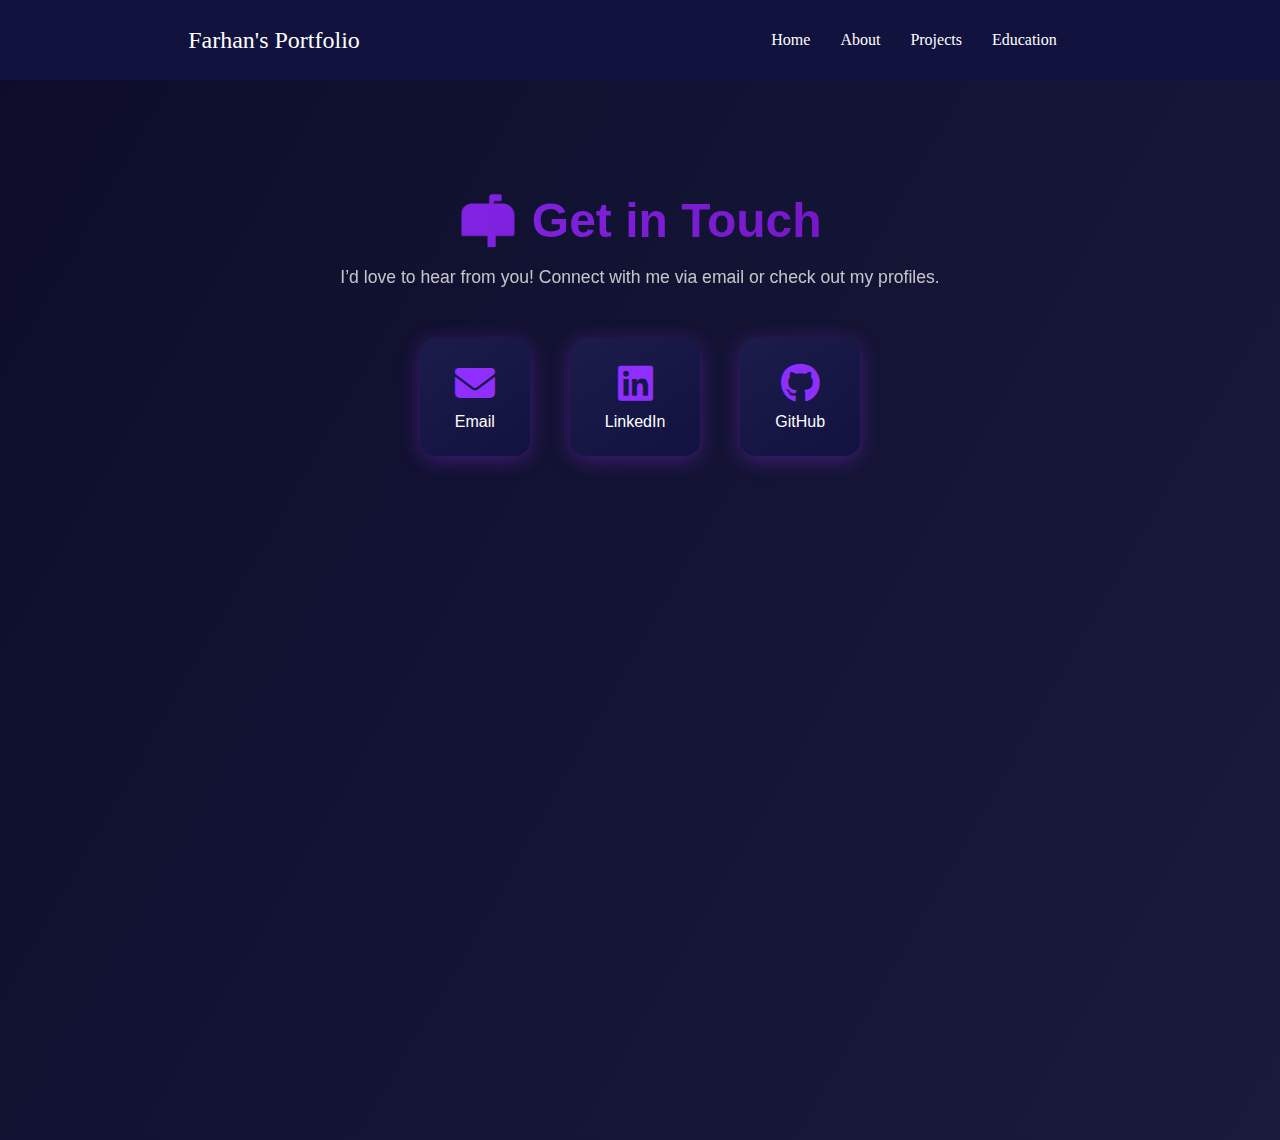
<file: contact.html>
<!DOCTYPE html>
<html lang="en">
<head>
<meta charset="UTF-8">
<meta name="viewport" content="width=device-width, initial-scale=1.0">
<title>Contact - Farhan</title>
<link rel="stylesheet" href="style.css">
<link rel="stylesheet" href="https://cdnjs.cloudflare.com/ajax/libs/font-awesome/6.4.0/css/all.min.css">
</head>

<body>
<header>
    <nav>
        <div class="left"><a href="index.html">Farhan's Portfolio</a></div>
        <div class="right">
            <ul>
                <li><a href="index.html">Home</a></li>
                <li><a href="about.html">About</a></li>
                <li><a href="projects.html">Projects</a></li>
                <li><a href="education.html">Education</a></li>
            </ul>
        </div>
    </nav>
</header>

<main>
<section class="contact-section">
    <h1 class="contact-title">📬 Get in Touch</h1>
    <p class="contact-subtitle">I’d love to hear from you! Connect with me via email or check out my profiles.</p>

    <div class="contact-grid">

        <a href="mailto:mfarhanmilyas44@gmail.com" class="contact-card email">
            <i class="fas fa-envelope"></i>
            <span>Email</span>
        </a>

        <a href="https://www.linkedin.com/in/farhan-ilyas-06550630b" target="_blank" class="contact-card linkedin">
            <i class="fab fa-linkedin"></i>
            <span>LinkedIn</span>
        </a>

        <a href="https://github.com/farhancode9988" target="_blank" class="contact-card github">
            <i class="fab fa-github"></i>
            <span>GitHub</span>
        </a>

    </div>
</section>
</main>

</body>
</html>
</file>
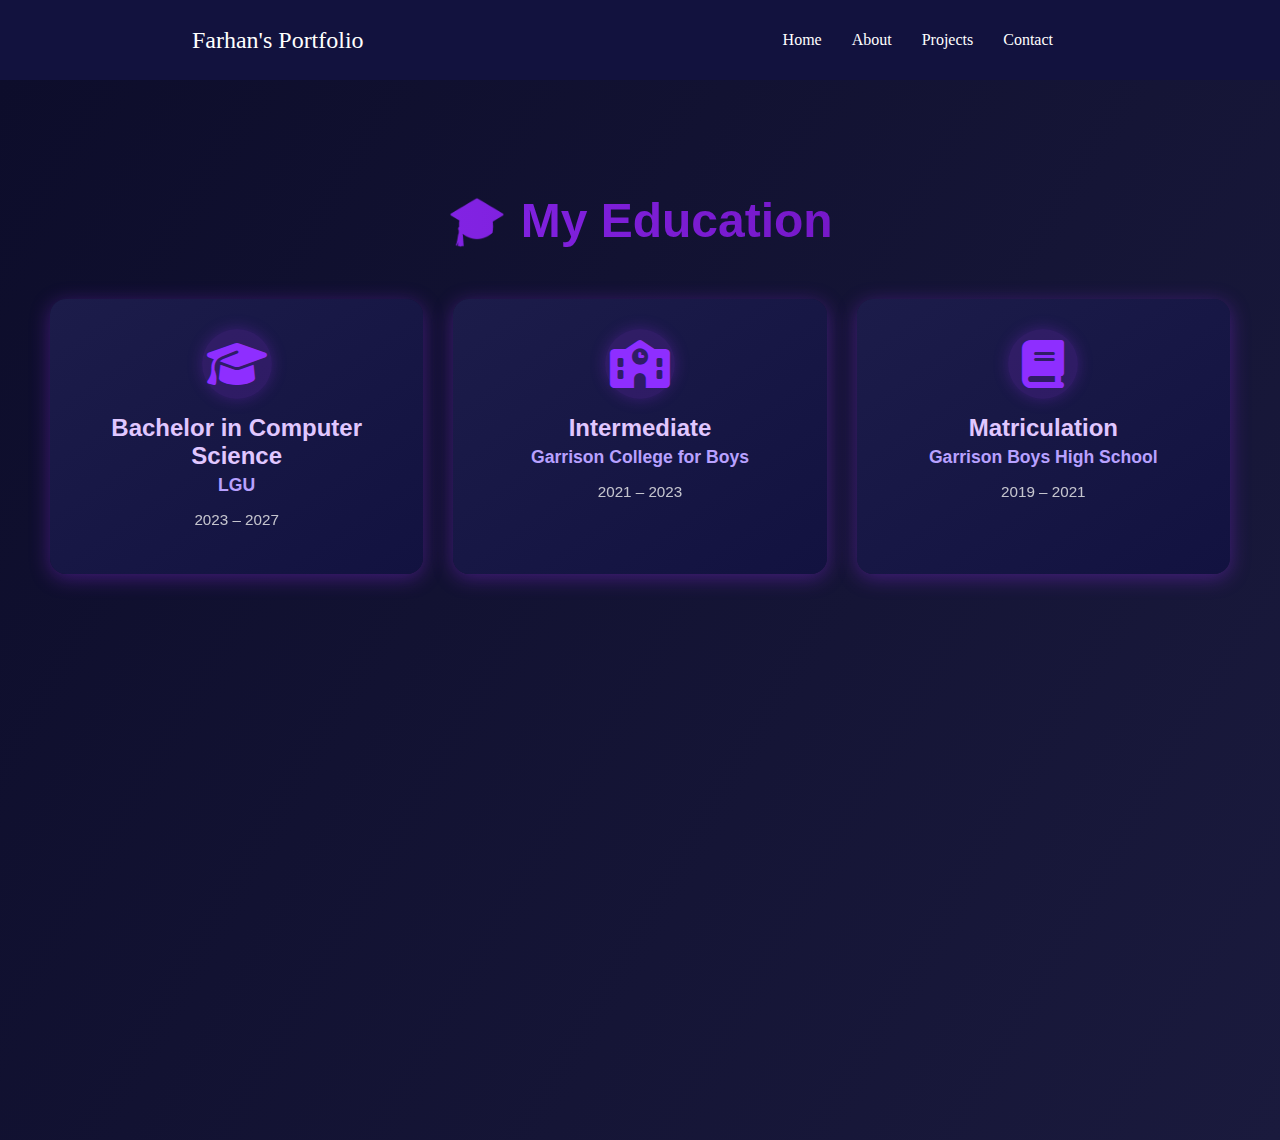
<file: education.html>
<!DOCTYPE html>
<html lang="en">
<head>
<meta charset="UTF-8">
<meta name="viewport" content="width=device-width, initial-scale=1.0">
<title>Education - Farhan</title>
<link rel="stylesheet" href="style.css">
<link rel="stylesheet" href="https://cdnjs.cloudflare.com/ajax/libs/font-awesome/6.4.0/css/all.min.css">
</head>

<body>
<header>
    <nav>
        <div class="left"><a href="index.html">Farhan's Portfolio</a></div>
        <div class="right">
            <ul>
                <li><a href="index.html">Home</a></li>
                <li><a href="about.html">About</a></li>
                <li><a href="projects.html">Projects</a></li>
                <li><a href="contact.html">Contact</a></li>
            </ul>
        </div>
    </nav>
</header>

<main>
<section class="education-section">
    <h1 class="education-title">🎓 My Education</h1>

    <div class="education-grid">

        <div class="education-card">
            <div class="edu-icon"><i class="fas fa-graduation-cap"></i></div>
            <h2>Bachelor in Computer Science</h2>
            <h3>LGU</h3>
            <p>2023 – 2027</p>
        </div>

        <div class="education-card">
            <div class="edu-icon"><i class="fas fa-school"></i></div>
            <h2>Intermediate</h2>
            <h3>Garrison College for Boys</h3>
            <p>2021 – 2023</p>
        </div>

        <div class="education-card">
            <div class="edu-icon"><i class="fas fa-book"></i></div>
            <h2>Matriculation</h2>
            <h3>Garrison Boys High School</h3>
            <p>2019 – 2021</p>
        </div>

    </div>
</section>
</main>

</body>
</html>
</file>
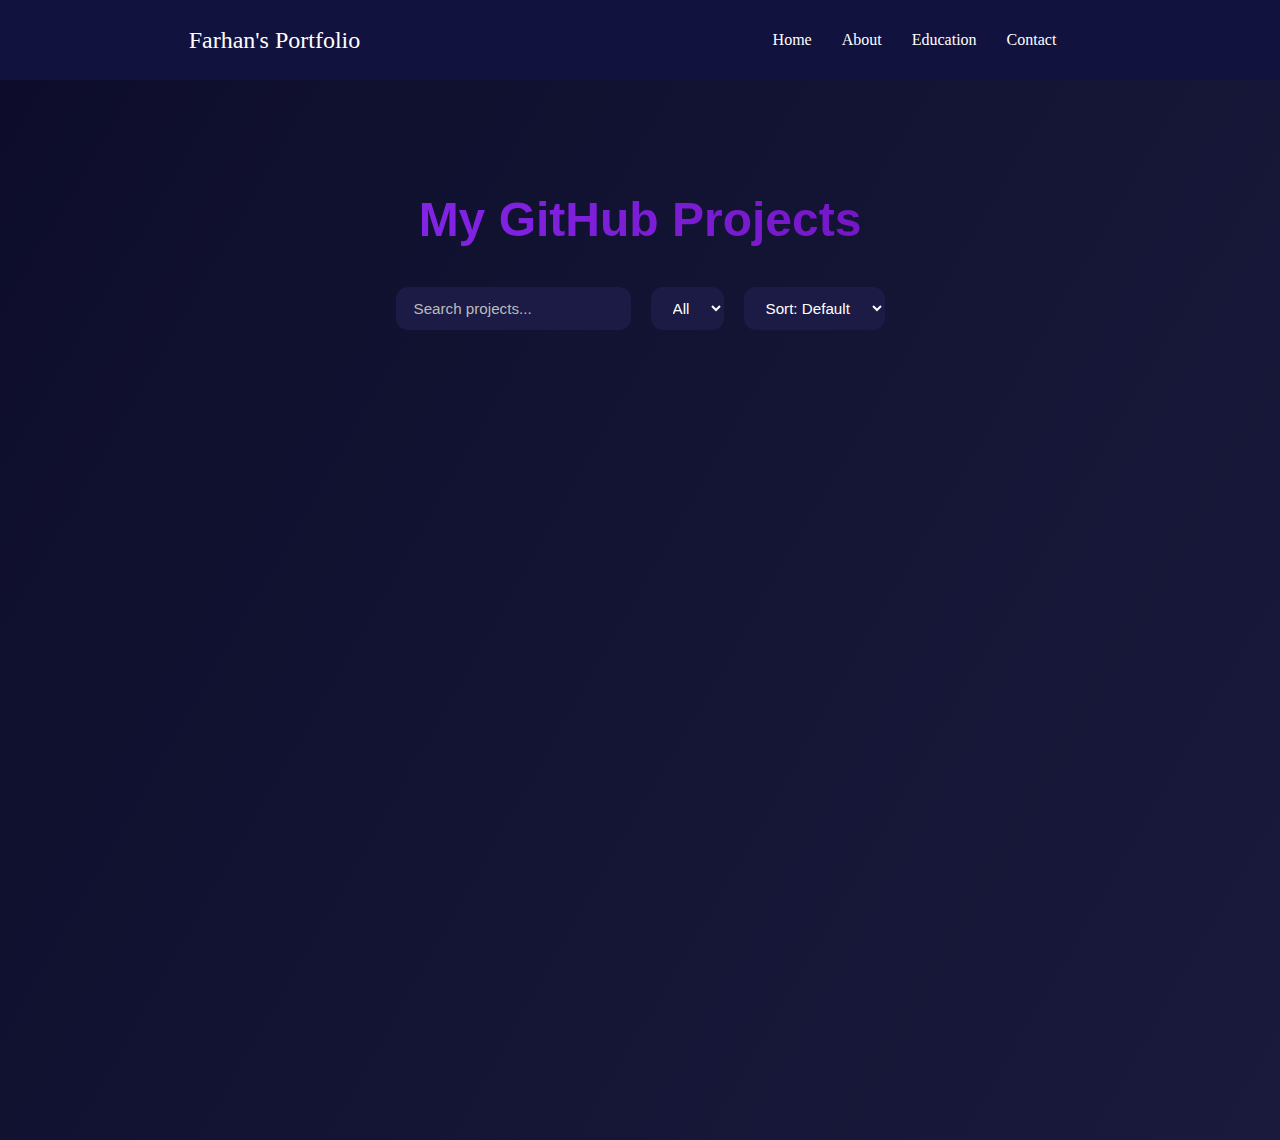
<file: projects.html>
<!DOCTYPE html>
<html lang="en">
<head>
<meta charset="UTF-8">
<meta name="viewport" content="width=device-width, initial-scale=1.0">
<title>Projects - Farhan</title>
<link rel="stylesheet" href="style.css">
<link rel="stylesheet" href="https://cdnjs.cloudflare.com/ajax/libs/font-awesome/6.4.0/css/all.min.css">
</head>

<body>
<header>
    <nav>
        <div class="left"><a href="index.html">Farhan's Portfolio</a></div>
        <div class="right">
            <ul>
                <li><a href="index.html">Home</a></li>
                <li><a href="about.html">About</a></li>
                <li><a href="education.html">Education</a></li>
                <li><a href="contact.html">Contact</a></li>
            </ul>
        </div>
    </nav>
</header>

<main>
<section class="project-section">
    <h1 class="project-title">My GitHub Projects</h1>

    <div class="project-controls">
        <input type="text" id="search" placeholder="Search projects...">
        <select id="filter">
            <option value="all">All</option>
        </select>
        <select id="sort">
            <option value="default">Sort: Default</option>
            <option value="stars">Sort: Stars</option>
        </select>
    </div>

    <div id="repos" class="project-grid"></div>
</section>
</main>

<script>
const repoContainer = document.getElementById("repos");
const searchInput = document.getElementById("search");
const filterSelect = document.getElementById("filter");
const sortSelect = document.getElementById("sort");
let allRepos = [];

fetch("https://api.github.com/users/farhancode9988/repos")
    .then(res => res.json())
    .then(data => {
        allRepos = data;
        loadFilters(data);
        displayRepos(data);
    });

// Populate language filter
function loadFilters(repos) {
    const langs = new Set(repos.map(r => r.language).filter(Boolean));
    langs.forEach(lang => {
        const opt = document.createElement("option");
        opt.value = lang;
        opt.textContent = lang;
        filterSelect.appendChild(opt);
    });
}

// Display repos as cards
function displayRepos(repos) {
    repoContainer.innerHTML = "";
    repos.forEach(repo => {
        const card = document.createElement("div");
        card.className = "project-card";

        // Determine live demo link if GitHub Pages exists
        let liveLink = repo.homepage ? `<a href="${repo.homepage}" target="_blank" class="live-btn"><i class="fas fa-external-link-alt"></i> Live Demo</a>` : "";

        // Tech icon (example: HTML, CSS, JS icons)
        let techIcon = "";
        switch(repo.language) {
            case "HTML": techIcon = `<i class="fab fa-html5 tech-icon" title="HTML"></i>`; break;
            case "CSS": techIcon = `<i class="fab fa-css3-alt tech-icon" title="CSS"></i>`; break;
            case "JavaScript": techIcon = `<i class="fab fa-js-square tech-icon" title="JavaScript"></i>`; break;
            case "Python": techIcon = `<i class="fab fa-python tech-icon" title="Python"></i>`; break;
            default: techIcon = `<i class="fas fa-code tech-icon" title="${repo.language || 'General'}"></i>`;
        }

        // Card HTML
        card.innerHTML = `
            <div class="card-header">
                <h3>${repo.name}</h3>
                <span class="tag">${repo.language || "General"}</span>
            </div>
            <p>${repo.description || "No description available"}</p>
            <div class="card-footer">
                ${techIcon}
                <a href="${repo.html_url}" target="_blank"><i class="fab fa-github"></i> GitHub</a>
                ${liveLink}
                <span class="stars"><i class="fas fa-star"></i> ${repo.stargazers_count}</span>
            </div>
        `;
        repoContainer.appendChild(card);
    });
}

// Apply filters + search + sort
function applyFilters() {
    const text = searchInput.value.toLowerCase();
    const lang = filterSelect.value;
    const sort = sortSelect.value;

    let filtered = allRepos.filter(repo => {
        const matchText = repo.name.toLowerCase().includes(text);
        const matchLang = lang === "all" || repo.language === lang;
        return matchText && matchLang;
    });

    if (sort === "stars") {
        filtered.sort((a, b) => b.stargazers_count - a.stargazers_count);
    }

    displayRepos(filtered);
}

searchInput.addEventListener("input", applyFilters);
filterSelect.addEventListener("change", applyFilters);
sortSelect.addEventListener("change", applyFilters);
</script>

</body>
</html>
</file>
<file: style.css>
body{
    background-color: rgb(0, 0, 33);    
    margin:0%;
}

/* Header */

nav{
    background-color: rgb(18, 18, 62);
    display: flex;
    align-items: center;
    justify-content: space-around;
    height: 80px;
}

nav ul{
    list-style-type: none;
    display: flex;
    align-items: center;
    padding:20px;
    justify-content: space-between;
    
}
nav ul li{
    margin: 0 15px;
}
nav ul li:hover{
    transform: scale(1.2);
    transition: all 0.3s ease-in-out;
    border: 1px solid black;
    border-radius: 5px;
}


nav ul li a{
    text-decoration: none;
    color: white;
}


.left{
    color:white;
    font-size: 1.5rem;
}

.left a{
    text-decoration: none;
    color: white;
}

.left a:hover{
    color: blueviolet;


}

/* Description and pic */

.first{
    display: flex;
    justify-content: space-around;
    margin: 23px 0px;
}

.mainleft{
    padding:150px 150px 0px 150px;
    color:white;
    width:40%;
    font-size: 3rem;
}


.name{
    color:blueviolet;
}

.mainright img{
    margin-top: 0px;
    margin-right: 200px;
    height:600px;
    background-image: url("Adobe Express - file.png");
    border-radius: 20px;
}

.mainright img:hover{
    box-shadow: 0 0 30px rgba(138,43,226,0.6);
    animation: float 4s ease-in-out infinite;
}

#element{
    color: blueviolet;
    font-weight: bold;
}


/* Home page about me */

/* About Page Enhancements */


/* About Page Enhancements */

.about-section {
    align-items: center;
}

.homeleft h1{
    padding-left: 50px;
    color: white;
}

.about-list {
    margin-top: 30px;
    list-style: none;
    padding: 0;
}

.about-list li {
    color: white;
    margin: 15px 15px 15px 50px;
    padding: 15px 20px;

    background: rgb(18, 18, 62);
    border-radius: 12px;
    transition: 0.3s ease;
    box-shadow: 0 0 10px rgba(138,43,226,0.25);
}

.about-list li:hover {
    transform: translateX(12px) scale(1.03);
    box-shadow: 0 0 22px rgba(138,43,226,0.7);
}

.homeleft h1 {
    font-size: 3rem;
    margin-bottom: 20px;
}

.about-img img {
    height: 520px;
    margin-right: 180px;
    border-radius: 20px;
        animation: float 4s ease-in-out infinite;
}

.about-img img:hover {
    box-shadow: 0 0 30px rgba(138,43,226,0.6);
    animation: float 4s ease-in-out infinite;
}

@keyframes float {
    0% { transform: translateY(0); }
    50% { transform: translateY(-12px); }
    100% { transform: translateY(0); }
}


/* ===================== PROJECTS PAGE ===================== */
.project-section {
    padding: 80px 50px; /* More breathing room */
    color: #f0f0f0;
    background: linear-gradient(120deg, #0d0d2b, #1a1a3d);
    min-height: 100vh;
    font-family: 'Segoe UI', sans-serif;
}

.project-title {
    text-align: center;
    font-size: 3rem;
    margin-bottom: 40px;
    background: linear-gradient(90deg, #8e2eff, #6a0dad);
    -webkit-background-clip: text;
    -webkit-text-fill-color: transparent;
}

.project-controls {
    display: flex;
    justify-content: center;
    flex-wrap: wrap;
    gap: 20px;
    margin-bottom: 50px;
}

.project-controls input,
.project-controls select {
    padding: 12px 18px;
    border-radius: 12px;
    border: none;
    outline: none;
    background: #1b1b45;
    color: #fff;
    font-size: 0.95rem;
    transition: 0.3s;
}

.project-controls input::placeholder {
    color: #bbb;
}

.project-controls input:focus,
.project-controls select:focus {
    background: #2c2c6b;
}

/* Grid */
.project-grid {
    display: grid;
    grid-template-columns: repeat(auto-fit, minmax(280px, 1fr));
    gap: 30px;
}

/* Cards */
.project-card {
    background: linear-gradient(145deg, #1c1c4a, #121240);
    padding: 25px;
    border-radius: 16px;
    box-shadow: 0 4px 20px rgba(138,43,226,0.4);
    transition: 0.4s ease;
    position: relative;
}

.project-card:hover {
    transform: translateY(-12px) scale(1.05);
    box-shadow: 0 0 40px rgba(138,43,226,0.8);
}

/* Card Header */
.card-header {
    display: flex;
    justify-content: space-between;
    align-items: center;
    margin-bottom: 15px;
}

.project-card h3 {
    margin: 0;
    font-size: 1.5rem;
    color: #e0c7ff;
}

.project-card p {
    font-size: 0.95rem;
    line-height: 1.5;
    opacity: 0.85;
    margin-bottom: 15px;
}

/* Tag */
.tag {
    background: #8e2eff;
    padding: 5px 12px;
    border-radius: 10px;
    font-size: 0.75rem;
    color: #fff;
}

/* Footer */
.project-card .card-footer {
    display: flex;
    justify-content: space-between;
    flex-wrap: wrap;
    gap: 10px;
    align-items: center;
}

.project-card .card-footer a {
    color: #b98cff;
    text-decoration: none;
    font-size: 0.85rem;
    display: flex;
    align-items: center;
    gap: 6px;
}

.project-card .card-footer .stars {
    color: gold;
    display: flex;
    align-items: center;
    gap: 4px;
    font-size: 0.85rem;
}

.project-card .tech-icon {
    font-size: 1.3rem;
}

/* Live Button */
.live-btn {
    background: #8e2eff;
    padding: 6px 12px;
    border-radius: 8px;
    color: #fff;
    font-size: 0.85rem;
    transition: 0.3s;
}

.live-btn:hover {
    background: #b35fff;
}

/* Make page responsive */
@media (max-width: 768px) {
    .project-section {
        padding: 60px 20px;
    }
    .project-title {
        font-size: 2.5rem;
    }
    .project-controls {
        gap: 15px;
    }
}


/* ===================== EDUCATION PAGE ===================== */
.education-section {
    padding: 80px 50px;
    background: linear-gradient(120deg, #0d0d2b, #1a1a3d);
    color: #f0f0f0;
    min-height: 100vh;
    font-family: 'Segoe UI', sans-serif;
}

.education-title {
    text-align: center;
    font-size: 3rem;
    margin-bottom: 50px;
    background: linear-gradient(90deg, #8e2eff, #6a0dad);
    -webkit-background-clip: text;
    -webkit-text-fill-color: transparent;
}

.education-grid {
    display: grid;
    grid-template-columns: repeat(auto-fit, minmax(280px, 1fr));
    gap: 30px;
}

.education-card {
    background: linear-gradient(145deg, #1c1c4a, #121240);
    padding: 30px 20px;
    border-radius: 16px;
    box-shadow: 0 4px 20px rgba(138,43,226,0.4);
    transition: 0.4s ease;
    text-align: center;
    position: relative;
}

.education-card:hover {
    transform: translateY(-10px) scale(1.05);
    box-shadow: 0 0 40px rgba(138,43,226,0.8);
}

.education-card h2 {
    margin: 15px 0 5px;
    font-size: 1.5rem;
    color: #e0c7ff;
}

.education-card h3 {
    margin: 0 0 10px;
    font-size: 1.1rem;
    color: #b8a1ff;
}

.education-card p {
    font-size: 0.95rem;
    opacity: 0.8;
}

/* Icon at the top of card */
.edu-icon {
    font-size: 3rem;
    color: #8e2eff;
    background: rgba(138,43,226,0.2);
    width: 70px;
    height: 70px;
    margin: 0 auto;
    display: flex;
    justify-content: center;
    align-items: center;
    border-radius: 50%;
    box-shadow: 0 0 15px rgba(138,43,226,0.3);
    transition: 0.3s;
}

.education-card:hover .edu-icon {
    transform: scale(1.2);
    box-shadow: 0 0 25px rgba(138,43,226,0.7);
}

/* Responsive */
@media (max-width: 768px) {
    .education-section {
        padding: 60px 20px;
    }
    .education-title {
        font-size: 2.5rem;
    }
}

/* ===================== CONTACT PAGE ===================== */
.contact-section {
    padding: 80px 50px;
    background: linear-gradient(120deg, #0d0d2b, #1a1a3d);
    color: #f0f0f0;
    min-height: 100vh;
    font-family: 'Segoe UI', sans-serif;
    text-align: center;
}

.contact-title {
    font-size: 3rem;
    margin-bottom: 15px;
    background: linear-gradient(90deg, #8e2eff, #6a0dad);
    -webkit-background-clip: text;
    -webkit-text-fill-color: transparent;
}

.contact-subtitle {
    font-size: 1.1rem;
    margin-bottom: 50px;
    opacity: 0.8;
}

.contact-grid {
    display: flex;
    justify-content: center;
    gap: 40px;
    flex-wrap: wrap;
}

.contact-card {
    background: linear-gradient(145deg, #1c1c4a, #121240);
    padding: 25px 35px;
    border-radius: 16px;
    box-shadow: 0 4px 20px rgba(138,43,226,0.4);
    display: flex;
    flex-direction: column;
    align-items: center;
    gap: 10px;
    font-size: 1.2rem;
    color: #fff;
    text-decoration: none;
    transition: 0.4s;
}

.contact-card i {
    font-size: 2.5rem;
    color: #8e2eff;
    transition: 0.3s;
}

.contact-card:hover {
    transform: translateY(-8px) scale(1.05);
    box-shadow: 0 0 40px rgba(138,43,226,0.8);
}

.contact-card:hover i {
    color: #b35fff;
}

.contact-card span {
    font-size: 1rem;
    font-weight: 500;
}

/* Specific card hover colors */
.contact-card.email:hover i { color: #ff4d4d; }
.contact-card.linkedin:hover i { color: #0a66c2; }
.contact-card.github:hover i { color: #fff; }

/* Responsive */
@media (max-width: 768px) {
    .contact-section {
        padding: 60px 20px;
    }
    .contact-title {
        font-size: 2.5rem;
    }
    .contact-grid {
        gap: 25px;
    }
    .contact-card {
        padding: 20px 25px;
        font-size: 1rem;
    }
}
</file>
